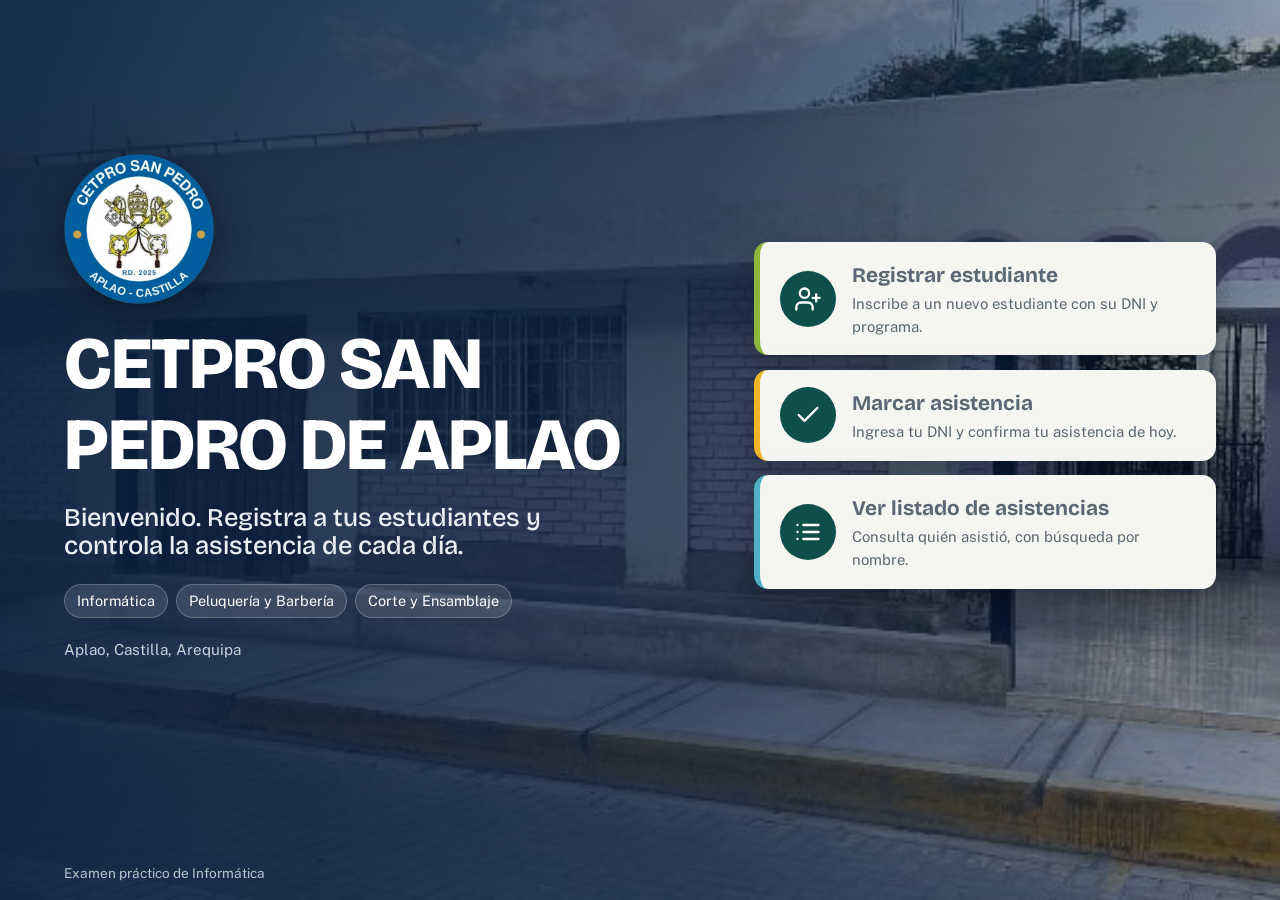
<file: index.html>
<!DOCTYPE html>
<html lang="es">
<head>
<meta charset="UTF-8">
<meta name="viewport" content="width=device-width, initial-scale=1">
<title>CETPRO San Pedro de Aplao | Control de asistencia</title>
<meta name="description" content="Sistema web para registrar estudiantes, marcar asistencia y consultar el listado del CETPRO San Pedro de Aplao.">
<link rel="icon" href="logo.png" type="image/png">
<link rel="preconnect" href="https://fonts.googleapis.com"><link rel="preconnect" href="https://fonts.gstatic.com" crossorigin><link href="https://fonts.googleapis.com/css2?family=Bricolage+Grotesque:opsz,wght@12..96,500;12..96,700;12..96,800&family=Public+Sans:wght@400;500;600;700&display=swap" rel="stylesheet">
<link rel="stylesheet" href="estilos.css">
</head>
<body class="portada">
<div class="hero">
  <main class="hero-cuerpo">
    <section>
      <img class="logo-grande" src="logo.png" alt="Logo del CETPRO San Pedro de Aplao, RD 2025">
      <h1>CETPRO SAN PEDRO DE APLAO</h1>
      <h2>Bienvenido. Registra a tus estudiantes y controla la asistencia de cada día.</h2>
      <div class="hero-datos" aria-label="Programas de estudios">
        <span>Informática</span><span>Peluquería y Barbería</span><span>Corte y Ensamblaje</span>
      </div>
      <p class="lugar">Aplao, Castilla, Arequipa</p>
    </section>
    <nav class="acciones" aria-label="Acciones principales">
      <a class="accion" href="registro.html">
        <span class="ico"><svg viewBox="0 0 24 24" aria-hidden="true"><path d="M16 21v-2a4 4 0 0 0-4-4H6a4 4 0 0 0-4 4v2"/><circle cx="9" cy="7" r="4"/><path d="M19 8v6M22 11h-6"/></svg></span>
        <span><b>Registrar estudiante</b><span>Inscribe a un nuevo estudiante con su DNI y programa.</span></span>
      </a>
      <a class="accion" href="asistencia.html">
        <span class="ico"><svg viewBox="0 0 24 24" aria-hidden="true"><path d="M20 6 9 17l-5-5"/></svg></span>
        <span><b>Marcar asistencia</b><span>Ingresa tu DNI y confirma tu asistencia de hoy.</span></span>
      </a>
      <a class="accion" href="listado.html">
        <span class="ico"><svg viewBox="0 0 24 24" aria-hidden="true"><path d="M8 6h13M8 12h13M8 18h13M3 6h.01M3 12h.01M3 18h.01"/></svg></span>
        <span><b>Ver listado de asistencias</b><span>Consulta quién asistió, con búsqueda por nombre.</span></span>
      </a>
    </nav>
  </main>
  <footer class="pie">Examen práctico de Informática</footer>
</div>
</body>
</html>
</file>
<file: estilos.css>
/* CETPRO San Pedro de Aplao - estilos compartidos */
:root{
  --valle:#0E4F4B;
  --noche:#14202E;
  --arroz:#8DB63C;
  --sol:#F0B429;
  --hueso:#F5F6F1;
  --tinta:#1B2733;
  --gris:#5B6772;
  --linea:#D9DED6;
  --error:#B3261E;
  --ok:#1E7B47;
  --radio:14px;
  --f-titulo:"Bricolage Grotesque","Segoe UI",system-ui,sans-serif;
  --f-texto:"Public Sans","Segoe UI",system-ui,sans-serif;
}
*{box-sizing:border-box}
html{scroll-behavior:smooth}
body{margin:0;font-family:var(--f-texto);color:var(--tinta);background:var(--hueso);line-height:1.55;font-size:1rem}
h1,h2,h3{font-family:var(--f-titulo);line-height:1.1;margin:0}
a{color:var(--valle)}
:focus-visible{outline:3px solid var(--sol);outline-offset:2px}
.sr-only{position:absolute;width:1px;height:1px;overflow:hidden;clip:rect(0 0 0 0);white-space:nowrap}

/* Marca institucional */
.marca{display:flex;align-items:center;gap:.75rem;text-decoration:none;color:inherit}
.marca img{width:48px;height:48px;display:block}
.marca strong{display:block;font-family:var(--f-titulo);font-size:1.05rem;letter-spacing:.01em}
.marca small{display:block;font-size:.8rem;opacity:.8}

/* Portada */
.portada{color:#fff;background:var(--noche)}
.hero{
  min-height:100vh;display:flex;flex-direction:column;
  background:
    linear-gradient(90deg,rgba(10,32,64,.93) 0%,rgba(10,32,64,.72) 55%,rgba(10,32,64,.4) 100%),
    url("fachada.jpg") center/cover no-repeat;
}
.logo-grande{width:clamp(96px,14vw,150px);height:auto;display:block;margin-bottom:1.25rem;filter:drop-shadow(0 6px 18px rgba(0,0,0,.4))}
.hero-cuerpo{
  flex:1;display:grid;grid-template-columns:minmax(0,1.15fr) minmax(0,.85fr);gap:clamp(1.5rem,5vw,4rem);
  align-items:center;padding:1rem clamp(1rem,5vw,4rem) 2rem;
}
.hero h1{font-size:clamp(2.2rem,6.2vw,4.6rem);font-weight:800;letter-spacing:-.02em;text-wrap:balance}
.hero h2{font-size:clamp(1.15rem,2.4vw,1.6rem);font-weight:500;margin-top:1.1rem;max-width:30ch;color:#E9EEF2}
.hero-datos{margin-top:1.5rem;display:flex;flex-wrap:wrap;gap:.5rem}
.hero-datos span{background:rgba(255,255,255,.12);border:1px solid rgba(255,255,255,.22);padding:.3rem .75rem;border-radius:999px;font-size:.9rem}
.lugar{margin-top:1.25rem;color:#C9D3DB;font-size:.95rem}

.acciones{display:grid;gap:.9rem}
.accion{
  display:grid;grid-template-columns:56px 1fr;gap:1rem;align-items:center;
  background:var(--hueso);color:var(--tinta);text-decoration:none;
  padding:1.1rem 1.25rem;border-radius:var(--radio);border-left:6px solid var(--arroz);
  box-shadow:0 10px 30px rgba(0,0,0,.28);transition:transform .15s ease,border-color .15s ease;
}
.accion:nth-child(2){border-left-color:var(--sol)}
.accion:nth-child(3){border-left-color:#4FB0C6}
.accion:hover{transform:translateX(6px)}
.accion .ico{width:56px;height:56px;border-radius:50%;background:var(--valle);display:grid;place-items:center}
.accion .ico svg{width:28px;height:28px;stroke:#fff;fill:none;stroke-width:2;stroke-linecap:round;stroke-linejoin:round}
.accion b{font-family:var(--f-titulo);font-size:1.3rem;display:block}
.accion span{font-size:.93rem;color:var(--gris)}

.pie{padding:1rem clamp(1rem,5vw,4rem);font-size:.85rem;color:#B9C4CD}
.pie-claro{color:var(--gris);text-align:center;padding:2rem 1rem}

/* Paginas internas */
.cabecera{
  background:
    linear-gradient(180deg,rgba(10,32,64,.88),rgba(10,32,64,.7)),
    url("fachada.jpg") center 60%/cover no-repeat;
  color:#fff;padding:1rem clamp(1rem,5vw,4rem) 3.5rem;
}
.cabecera-fila{display:flex;justify-content:space-between;align-items:center;gap:1rem;flex-wrap:wrap}
.menu{display:flex;gap:.4rem;flex-wrap:wrap}
.menu a{color:#fff;text-decoration:none;padding:.45rem .85rem;border-radius:999px;font-size:.93rem;border:1px solid rgba(255,255,255,.3)}
.menu a:hover{background:rgba(255,255,255,.14)}
.menu a[aria-current="page"]{background:var(--sol);color:var(--noche);border-color:var(--sol);font-weight:700}
.cabecera h1{font-size:clamp(1.8rem,4.5vw,2.8rem);margin-top:1.75rem;font-weight:800}
.cabecera p{margin:.5rem 0 0;max-width:56ch;color:#E3EAEF}

.contenido{max-width:760px;margin:-2rem auto 0;padding:0 1rem}
.contenido.ancho{max-width:1100px}
.panel{background:#fff;border-radius:var(--radio);padding:clamp(1.1rem,3vw,2rem);box-shadow:0 12px 34px rgba(20,32,46,.14);border:1px solid var(--linea)}

/* Formularios */
form{display:grid;gap:1.1rem}
.fila{display:grid;grid-template-columns:1fr 1fr;gap:1.1rem}
label{display:block;font-weight:600;font-size:.95rem;margin-bottom:.3rem}
.ayuda{font-weight:400;color:var(--gris);font-size:.85rem}
input,select{
  width:100%;font:inherit;padding:.75rem .9rem;border:1.5px solid #B8C0B6;border-radius:10px;background:#fff;color:var(--tinta);
}
input:focus,select:focus{border-color:var(--valle);outline:3px solid rgba(240,180,41,.55);outline-offset:0}
input[aria-invalid="true"],select[aria-invalid="true"]{border-color:var(--error)}
.error-campo{color:var(--error);font-size:.85rem;margin:.25rem 0 0;min-height:1.1em}
.consentimiento{display:flex;gap:.6rem;align-items:flex-start;font-weight:400;font-size:.9rem;color:var(--gris)}
.consentimiento input{width:auto;margin-top:.3rem}
.boton{
  font:inherit;font-weight:700;cursor:pointer;border:0;border-radius:10px;padding:.85rem 1.4rem;
  background:var(--valle);color:#fff;transition:background .15s ease;
}
.boton:hover{background:#0A3F3C}
.boton:disabled{opacity:.55;cursor:not-allowed}
.boton.sol{background:var(--sol);color:var(--noche)}
.boton.sol:hover{background:#DDA21B}
.boton.fantasma{background:transparent;color:var(--valle);border:1.5px solid var(--valle)}

.mensaje{border-radius:10px;padding:.85rem 1rem;font-weight:500;display:none}
.mensaje.visible{display:block}
.mensaje.ok{background:#E4F4EA;color:#14522F;border:1px solid #A8D8BB}
.mensaje.error{background:#FCE9E7;color:#7C1913;border:1px solid #F0B5B0}
.mensaje.info{background:#E8F1F6;color:#17465C;border:1px solid #B5D3E1}

/* Tarjeta de estudiante (asistencia) */
.estudiante{display:none;border:1.5px solid var(--linea);border-radius:var(--radio);padding:1.1rem 1.25rem;background:var(--hueso)}
.estudiante.visible{display:block}
.estudiante h2{font-size:1.6rem}
.estudiante p{margin:.25rem 0 1rem;color:var(--gris)}
.reloj{font-family:var(--f-titulo);font-size:1.1rem;margin-bottom:1rem}

/* Listado */
.herramientas{display:grid;grid-template-columns:1fr 200px auto;gap:1rem;align-items:end;margin-bottom:1.25rem}
.contador{display:flex;gap:1rem;flex-wrap:wrap;margin-bottom:1rem}
.contador div{background:var(--hueso);border:1px solid var(--linea);border-radius:10px;padding:.6rem 1rem}
.contador strong{font-family:var(--f-titulo);font-size:1.6rem;display:block;line-height:1}
.contador span{font-size:.85rem;color:var(--gris)}
.tabla-caja{overflow-x:auto}
table{width:100%;border-collapse:collapse}
th,td{text-align:left;padding:.75rem .8rem;border-bottom:1px solid var(--linea);white-space:nowrap}
th{font-family:var(--f-titulo);font-size:.95rem;background:var(--hueso);position:sticky;top:0}
td.nombre{white-space:normal;font-weight:600}
.dni{font-variant-numeric:tabular-nums;letter-spacing:.06em}
.vacio{text-align:center;color:var(--gris);padding:2rem 1rem}

@media (max-width:820px){
  .hero-cuerpo{grid-template-columns:1fr;align-content:center}
  .hero{background-position:60% center}
  .fila{grid-template-columns:1fr}
  .herramientas{grid-template-columns:1fr}
  table,thead,tbody,tr,td{display:block}
  thead{position:absolute;left:-9999px}
  tr{border:1px solid var(--linea);border-radius:10px;margin-bottom:.75rem;padding:.4rem .2rem}
  td{border:0;padding:.3rem .8rem;white-space:normal;display:flex;justify-content:space-between;gap:1rem}
  td::before{content:attr(data-label);color:var(--gris);font-size:.85rem}
  td.nombre{display:block}
  td.nombre::before{display:none}
}
@media (prefers-reduced-motion:reduce){*{transition:none!important;scroll-behavior:auto!important}}
</file>
